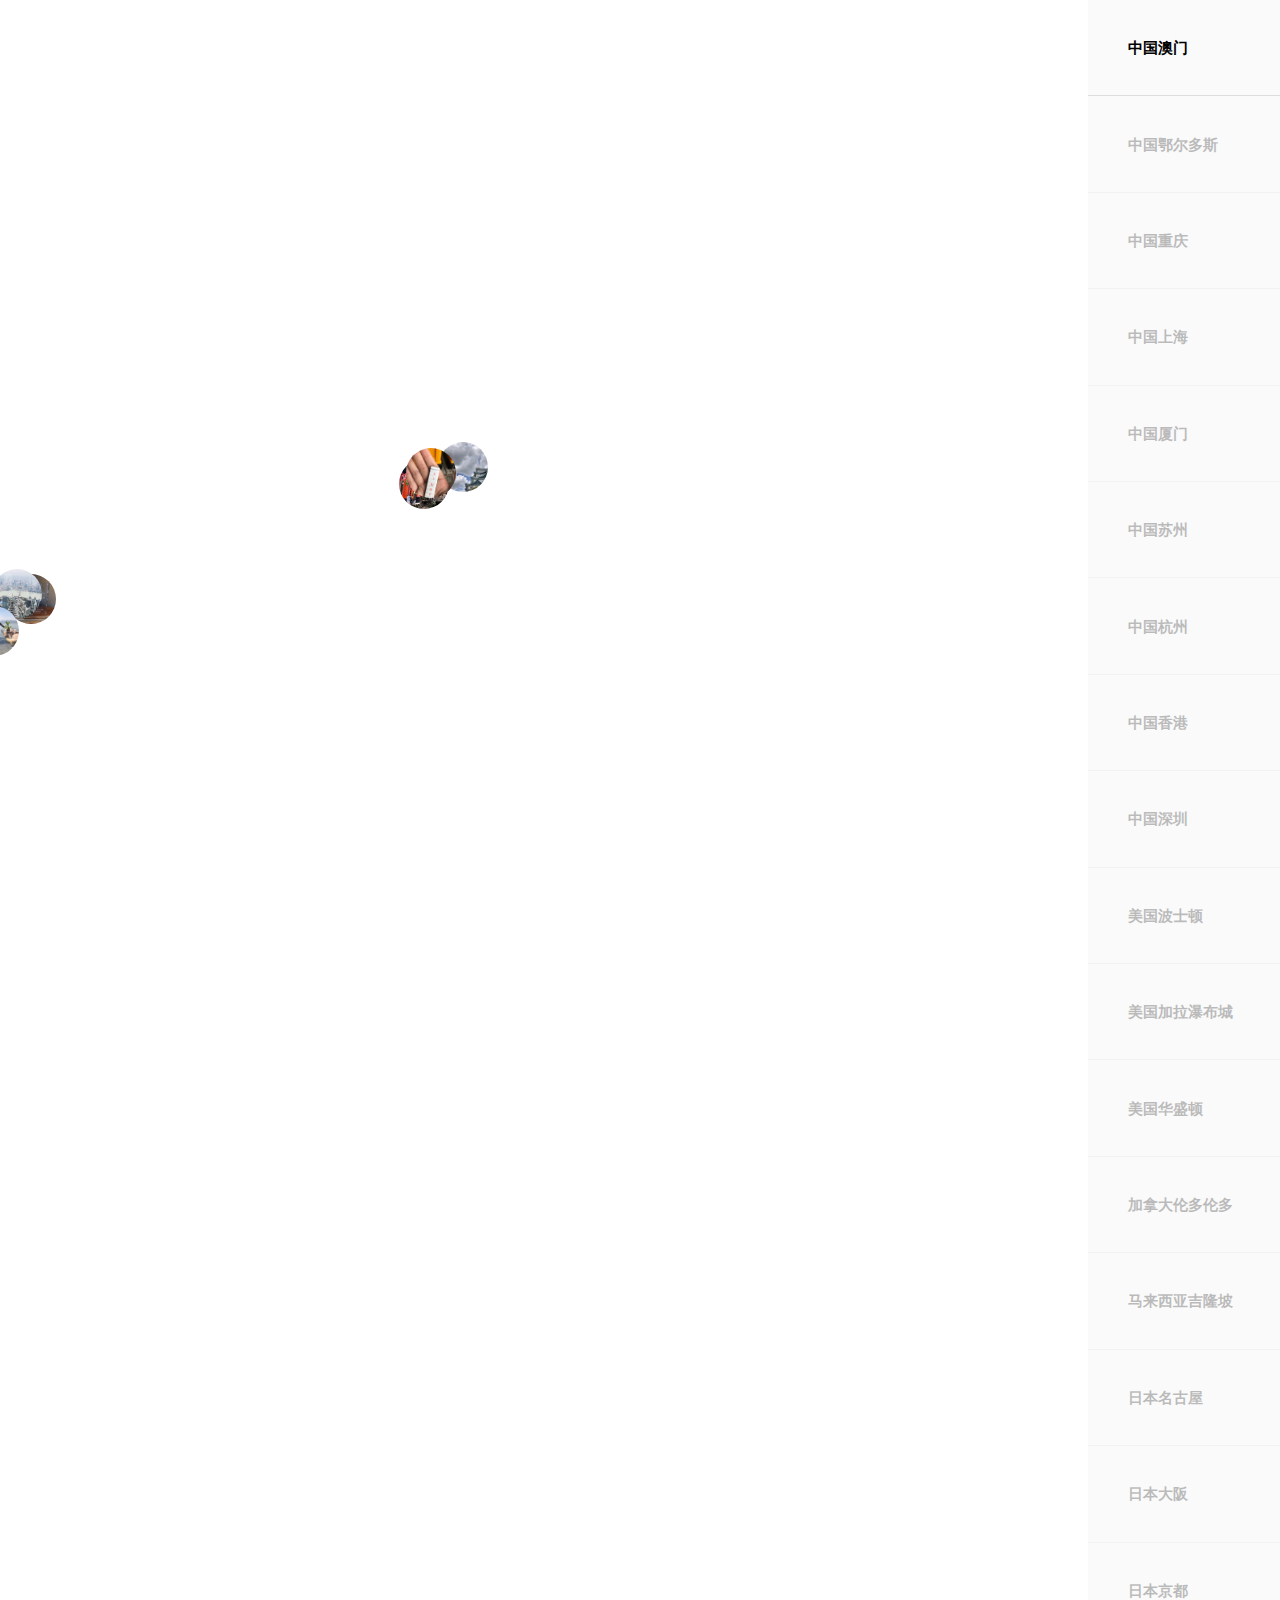
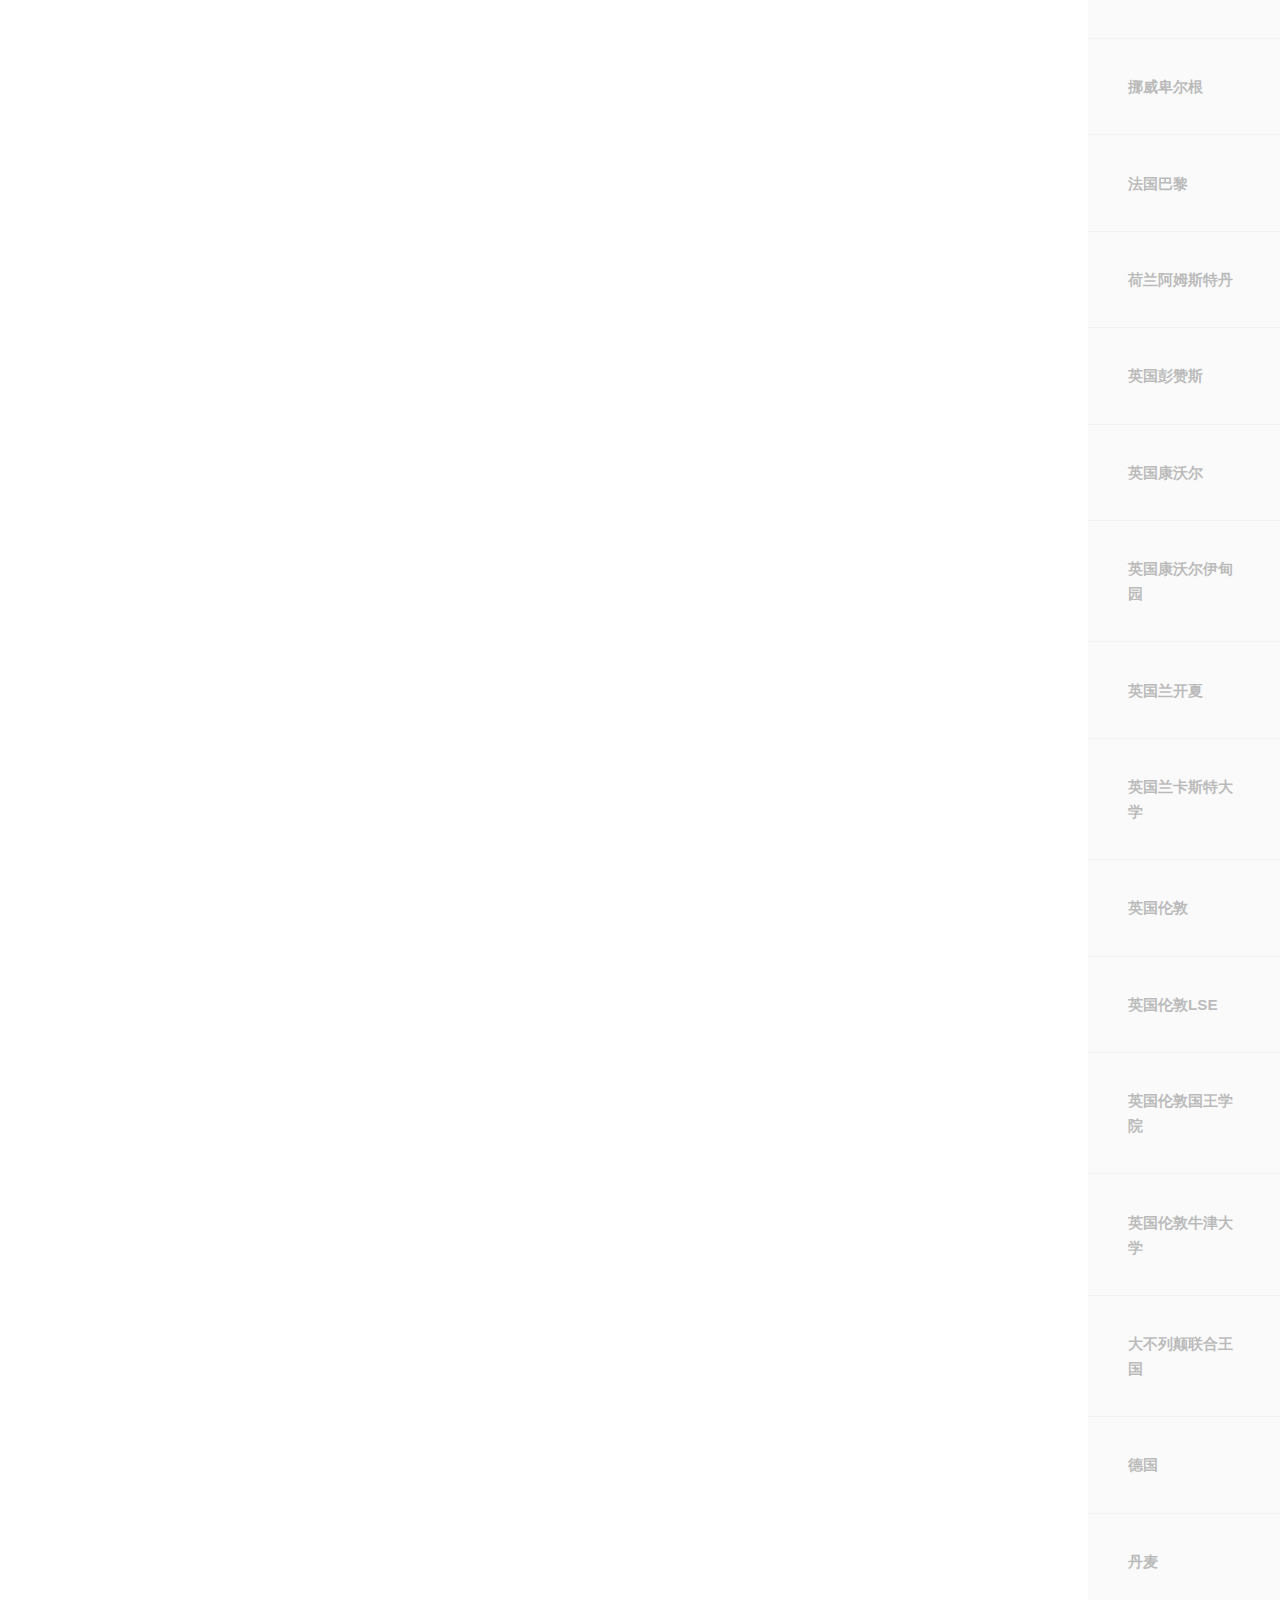
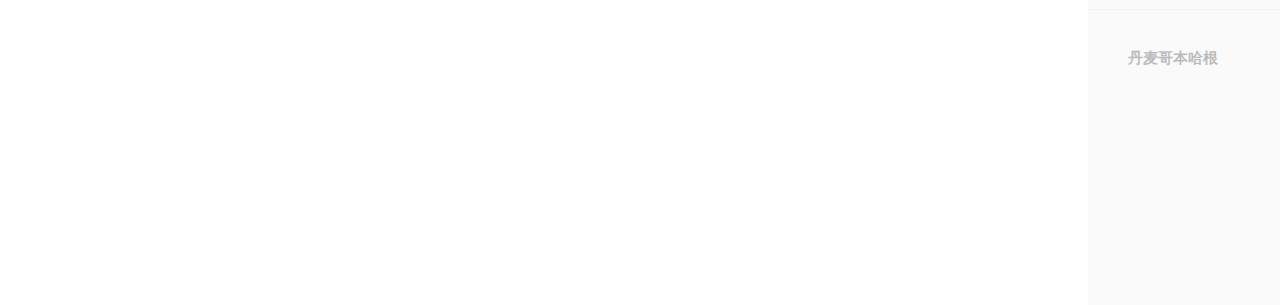
<file: map/index.html>
<!DOCTYPE html>
<html>
<head>
    <meta charset='utf-8' />
    <title>valentine</title>
    <meta name='viewport' content='initial-scale=1,maximum-scale=1,user-scalable=no' />

    <script src="src/jquery.min.js"></script>
    <script src="src/images-grid.js"></script>
    <script src='src/mapbox-gl.js'></script>
    <!--<script src='src/mapbox-gl-language.js'></script>-->
    <link href="src/images-grid.css" rel="stylesheet" />
    <link href='src/mapbox-gl.css' rel='stylesheet' />
    <style>
        body { margin:0; padding:0; }
        #map { position:fixed; top:0; bottom:0; width:85%; }
        .marker{
            background-size: cover;
            border-radius: 50%;
            cursor: pointer;
        }
        #features {
            width: 15%;
            margin-left: 85%;
            font-family: sans-serif;
            overflow-y: scroll;
            background-color: #fafafa;
        }
        section {
            padding:  20px 40px;
            line-height: 25px;
            border-bottom: 1px solid #ddd;
            opacity: 0.25;
            font-size: 13px;
        }
        section.active {
            opacity: 1;
        }
        section:last-child {
            border-bottom: none;
            margin-bottom: 200px;
        }
    </style>
</head>
<body>

<div id='map'></div>
<div id='features'></div>

<script src='./data.js'></script>
<script>

function randomString(len) {
    len = len || 32;
    var $chars = 'ABCDEFGHJKMNPQRSTWXYZabcdefhijkmnprstwxyz2345678';    /****默认去掉了容易混淆的字符oOLl,9gq,Vv,Uu,I1****/
    var maxPos = $chars.length;
    var pwd = '';
    for (i = 0; i < len; i++) {
        pwd += $chars.charAt(Math.floor(Math.random() * maxPos));
    }
    return pwd;
}

function randomNumber(max_num){
    return Math.floor(Math.random() * max_num)
}

mapboxgl.accessToken = 'pk.eyJ1IjoibGl1emh1b2xpbmcyMDExIiwiYSI6ImNqZmd3ZDl1bDJ0azEzMm9memR3aGZoazkifQ.3iSmWYbdneSfrfLn4J397Q';

var geojson = {
    "type": "FeatureCollection",
    "features": []
};

const PIC_FOLDER = './imgs/';
const THUMB_PIC_FOLDER = './thumb_imgs/';
get_data().forEach(function (city_data) {
    var geo_city = {};
    geo_city.type = "Feature";
    var imgs = [];
    city_data.imgs.forEach(function (img) {
        imgs.push({
            "src": PIC_FOLDER + city_data.city + '/' + img.src,
            "caption": img.caption,
            "thumbnail": THUMB_PIC_FOLDER + city_data.city + '/' + img.src
        })
    });
    geo_city.properties = {
        "marker_img": THUMB_PIC_FOLDER + city_data.city + '/' + city_data.marker_img,
        "imgs": imgs,
        "title": city_data.title,
        "content": city_data.content,
        "position": city_data.position,
        "iconSize": [50, 50]
    };
    geo_city.geometry = {
        "type": "Point",
        "coordinates": city_data.position
    };

    geojson.features.push(geo_city);
});

//zoom: 2.4 center: [163.814, 3.990]
var map = new mapboxgl.Map({
    container: 'map',
    style: 'mapbox://styles/mapbox/light-v9',
    center: [139.787379, 35.6792],
    zoom: 4.3
});

// var language = new MapboxLanguage();
// map.addControl(language);

var city_data = {};
var marker_data_map = {};
var first_city_id = '';

// add markers to map
geojson.features.forEach(function(position) {
    // create a DOM element for the marker
    var el = document.createElement('div');
    el.className = 'marker';
    el.style.backgroundImage = "url('" + position.properties.marker_img + "')";
    el.style.width = position.properties.iconSize[0] + 'px';
    el.style.height = position.properties.iconSize[1] + 'px';

    var random_id = randomString();
    var section = "<section onclick='setActiveCity(this.id)' id='" + random_id + "'";
    if (first_city_id === ''){
        first_city_id = random_id;
        section += " class='active'"
    }
    section += "><h3>" + position.properties.title + "</h3><p>";
    section += position.properties.content + "</p></section>";
    
    $('#features').append(section);

    city_data[random_id] = {
        'center': position.properties.position,
        'zoom': 5,
        'curve': randomNumber(2) + 1,
        'bearing': randomNumber(8) + 1,
        'pitch': randomNumber(8) + 1,
        'duration': 2000,
        'speed': 0.8
    };

    var popup_img = document.createElement('div');
    popup_img.id = random_id + '_image';
    var popup = new mapboxgl.Popup({
        closeButton: false,
        anchor: 'bottom'
    }).setDOMContent(popup_img);

    var marker = new mapboxgl.Marker(el)
        .setLngLat(position.geometry.coordinates)
        .setPopup(popup)
        .addTo(map);

    marker_data_map[random_id] = {
        'marker': marker,
        'images': position.properties.imgs
    };

    el.addEventListener('mouseenter', function() {
        if(!marker.getPopup().isOpen()){
            marker.togglePopup();

            $('#' + random_id + '_image').imagesGrid({
                images: position.properties.imgs,
                align: true
            });

            move_to_city(random_id);
        }
    });
    // el.addEventListener('mouseout', function() {
    //     marker.togglePopup();
    // });
});


function move_to_city(city_id) {
    city_pos = document.getElementById(city_id);
    window.scrollTo(0, city_pos.offsetTop);
    setActiveCity(city_id);
}


var active_city_id = first_city_id;
function setActiveCity(city_id) {
    if (city_id === active_city_id) return;

    map.flyTo(city_data[city_id]);
    console.log(city_data[city_id]);

    document.getElementById(city_id).setAttribute('class', 'active');
    document.getElementById(active_city_id).setAttribute('class', '');

    var marker = marker_data_map[city_id]['marker'];
    if(!marker.getPopup().isOpen()){
        marker.togglePopup();

        $('#' + city_id + '_image').imagesGrid({
            images: marker_data_map[city_id]['images'],
            align: true
        });
    }

    active_city_id = city_id;
}



</script>
</body>
</html>
</file>
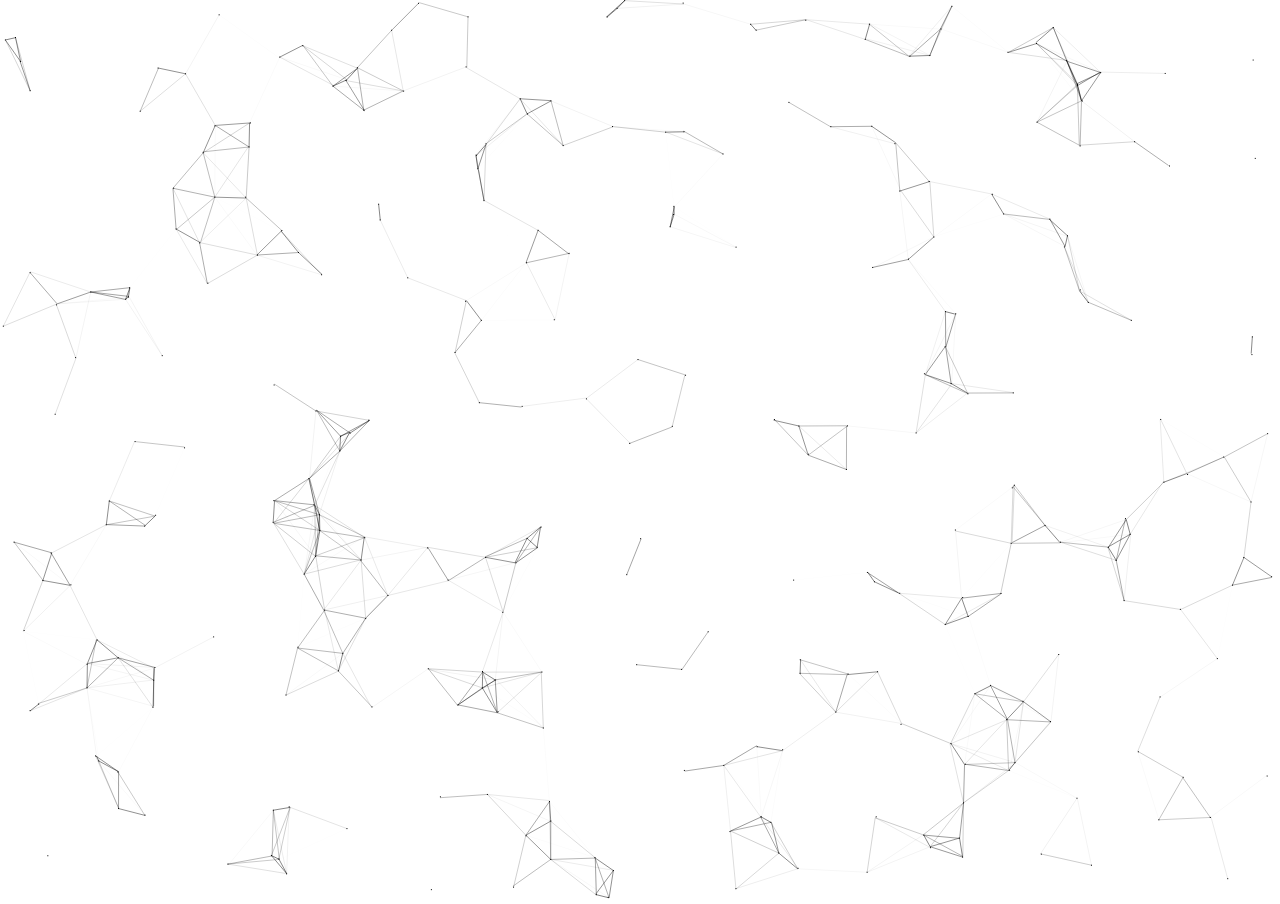
<file: snow/test.html>
<!DOCTYPE html>
<html lang="en">
<head>
  <meta charset="UTF-8">
  <title>网状粒子效果1</title>
  <style>
    html, body {
      margin: 0;
      padding: 0;
      height: 100%;
      overflow: hidden;
    }
  </style>
</head>
<body>
<canvas id="cas"></canvas>

<script>
  var canvas = document.getElementById("cas");
  var ctx = canvas.getContext("2d");
  resize();
  window.onresize = resize;
  function resize() {
    canvas.width = window.innerWidth || document.documentElement.clientWidth || document.body.clientWidth;
    canvas.height = window.innerHeight || document.documentElement.clientHeight || document.body.clientHeight;
  }
  var RAF = (function() {
    return window.requestAnimationFrame || window.webkitRequestAnimationFrame || window.mozRequestAnimationFrame || window.oRequestAnimationFrame || window.msRequestAnimationFrame || function(callback) {
          window.setTimeout(callback, 1000 / 60);
        };
  })();
  // 鼠标活动时，获取鼠标坐标
  var warea = {x: null, y: null, max: 20000};
  window.onmousemove = function(e) {
    e = e || window.event;
    warea.x = e.clientX;
    warea.y = e.clientY;
  };
  window.onmouseout = function(e) {
    warea.x = null;
    warea.y = null;
  };
  // 添加粒子
  // x，y为粒子坐标，xa, ya为粒子xy轴加速度，max为连线的最大距离
  var dots = [];
  for (var i = 0; i < 300; i++) {
    var x = Math.random() * canvas.width;
    var y = Math.random() * canvas.height;
    var xa = Math.random() * 2 - 1;
    var ya = Math.random() * 2 - 1;
    dots.push({
      x: x,
      y: y,
      xa: xa,
      ya: ya,
      max: 6000
    })
  }
  // 延迟100秒开始执行动画，如果立即执行有时位置计算会出错
  setTimeout(function() {
    animate();
  }, 100);
  // 每一帧循环的逻辑
  function animate() {
    ctx.clearRect(0, 0, canvas.width, canvas.height);
    // 将鼠标坐标添加进去，产生一个用于比对距离的点数组
    var ndots = [warea].concat(dots);
    dots.forEach(function(dot) {
      // 粒子位移
      dot.x += dot.xa;
      dot.y += dot.ya;
      // 遇到边界将加速度反向
      dot.xa *= (dot.x > canvas.width || dot.x < 0) ? -1 : 1;
      dot.ya *= (dot.y > canvas.height || dot.y < 0) ? -1 : 1;
      // 绘制点
      ctx.fillRect(dot.x - 0.5, dot.y - 0.5, 1, 1);
      // 循环比对粒子间的距离
      for (var i = 0; i < ndots.length; i++) {
        var d2 = ndots[i];
        if (dot === d2 || d2.x === null || d2.y === null) continue;
        var xc = dot.x - d2.x;
        var yc = dot.y - d2.y;
        // 两个粒子之间的距离
        var dis = xc * xc + yc * yc;
        // 距离比
        var ratio;
        // 如果两个粒子之间的距离小于粒子对象的max值，则在两个粒子间画线
        if (dis < d2.max) {
          // 如果是鼠标，则让粒子向鼠标的位置移动
          if (d2 === warea && dis > (d2.max / 2)) {
            dot.x -= xc * 0.03;
            dot.y -= yc * 0.03;
          }
          // 计算距离比
          ratio = (d2.max - dis) / d2.max;
          // 画线
          ctx.beginPath();
          ctx.lineWidth = ratio / 2;
          ctx.strokeStyle = 'rgba(0,0,0,' + (ratio + 0.2) + ')';
          ctx.moveTo(dot.x, dot.y);
          ctx.lineTo(d2.x, d2.y);
          ctx.stroke();
        }
      }
      // 将已经计算过的粒子从数组中删除
      ndots.splice(ndots.indexOf(dot), 1);
    });
    RAF(animate);
  }
</script>
</body>
</html>
</file>
<file: map/src/images-grid.css>
.imgs-grid {
  max-width: 400px;
  margin: 0 auto;
  font-size: 0;
}
.imgs-grid.imgs-grid-1 .imgs-grid-image {
  width: 100%;
  text-align: center;
}
.imgs-grid.imgs-grid-2 .imgs-grid-image,
.imgs-grid.imgs-grid-4 .imgs-grid-image {
  width: 50%;
}
.imgs-grid.imgs-grid-3 .imgs-grid-image,
.imgs-grid.imgs-grid-6 .imgs-grid-image {
  width: 33.333333333333336%;
}
.imgs-grid.imgs-grid-5 .imgs-grid-image:nth-child(1),
.imgs-grid.imgs-grid-5 .imgs-grid-image:nth-child(2),
.imgs-grid.imgs-grid-5 .imgs-grid-image:nth-child(3) {
  width: 33.333333333333336%;
}
.imgs-grid.imgs-grid-5 .imgs-grid-image:nth-child(4),
.imgs-grid.imgs-grid-5 .imgs-grid-image:nth-child(5) {
  width: 50%;
}
.imgs-grid .imgs-grid-image {
  position: relative;
  display: inline-block;
  padding: 1px;
  box-sizing: border-box;
  text-align: center;
}
.imgs-grid .imgs-grid-image:before {
  content: "";
  display: block;
  position: absolute;
  top: 1px;
  left: 1px;
  right: 1px;
  bottom: 1px;
  background-color: #f0f0f0;
}
.imgs-grid .imgs-grid-image:hover {
  cursor: pointer;
}
.imgs-grid .imgs-grid-image .image-wrap {
  position: relative;
  display: inline-block;
  overflow: hidden;
  vertical-align: middle;
}
.imgs-grid .imgs-grid-image .image-wrap img {
  position: relative;
  width: 100%;
  height: auto;
  margin: 0;
}
.imgs-grid .imgs-grid-image .view-all {
  position: absolute;
  top: 0;
  left: 0;
  right: 0;
  bottom: 0;
  text-align: center;
}
.imgs-grid .imgs-grid-image .view-all:before {
  display: inline-block;
  content: "";
  vertical-align: middle;
  height: 100%;
}
.imgs-grid .imgs-grid-image .view-all:hover {
  cursor: pointer;
}
.imgs-grid .imgs-grid-image .view-all:hover .view-all-text {
  text-decoration: underline;
}
.imgs-grid .imgs-grid-image .view-all .view-all-cover {
  position: absolute;
  top: 0;
  left: 0;
  width: 100%;
  height: 100%;
  background-color: black;
  opacity: 0.4;
}
.imgs-grid .imgs-grid-image .view-all .view-all-text {
  position: relative;
  font-size: 16px;
  font-family: sans-serif;
  color: white;
}
@media (max-width: 350px) {
  .imgs-grid .imgs-grid-image .view-all .view-all-text {
    font-size: 10px;
  }
}
.imgs-grid-modal {
  position: fixed;
  left: 0;
  right: 0;
  top: 0;
  bottom: 0;
  background-color: black;
  opacity: 0;
  z-index: 100;
  -webkit-user-select: none;
  -moz-user-select: -moz-none;
  -khtml-user-select: none;
  -o-user-select: none;
  user-select: none;
}
.imgs-grid-modal .modal-caption {
  padding: 30px 50px;
  text-align: center;
  color: white;
}
.imgs-grid-modal .modal-close {
  position: absolute;
  right: 10px;
  top: 10px;
  width: 35px;
  height: 35px;
  background-image: url(img/imgs-grid-icons.png);
  background-repeat: no-repeat;
  background-position: -100px;
}
.imgs-grid-modal .modal-close:hover {
  cursor: pointer;
}
.imgs-grid-modal .modal-inner {
  position: absolute;
  top: 60px;
  bottom: 60px;
  left: 0;
  right: 0;
}
.imgs-grid-modal .modal-inner .modal-control {
  position: absolute;
  top: 0;
  bottom: 0;
  width: 70px;
}
.imgs-grid-modal .modal-inner .modal-control:hover {
  cursor: pointer;
}
.imgs-grid-modal .modal-inner .modal-control.left {
  left: 0;
}
.imgs-grid-modal .modal-inner .modal-control.right {
  right: 0;
}
.imgs-grid-modal .modal-inner .modal-control .arrow {
  margin: 0 auto;
  height: 100%;
  width: 40px;
  background-repeat: no-repeat;
  background-image: url(img/imgs-grid-icons.png);
}
.imgs-grid-modal .modal-inner .modal-control .arrow.left {
  background-position: 2px center;
}
.imgs-grid-modal .modal-inner .modal-control .arrow.right {
  background-position: -42px center;
}
.imgs-grid-modal .modal-inner .modal-image {
  position: absolute;
  top: 0;
  left: 70px;
  right: 70px;
  bottom: 0;
  text-align: center;
}
.imgs-grid-modal .modal-inner .modal-image:before {
  display: inline-block;
  content: "";
  vertical-align: middle;
  height: 100%;
}
.imgs-grid-modal .modal-inner .modal-image img {
  max-width: 100%;
  max-height: 100%;
  vertical-align: middle;
}
.imgs-grid-modal .modal-inner .modal-image img:hover {
  cursor: pointer;
}
.imgs-grid-modal .modal-inner .modal-loader {
  display: inline-block;
  vertical-align: middle;
  color: silver;
  font-size: 14px;
}
@media (max-width: 800px) {
  .imgs-grid-modal .modal-inner .modal-control {
    width: 40px;
  }
  .imgs-grid-modal .modal-inner .modal-control .arrow {
    -webkit-transform: scale(0.7);
    -moz-transform: scale(0.7);
    -o-transform: scale(0.7);
    -ms-transform: scale(0.7);
    transform: scale(0.7);
  }
  .imgs-grid-modal .modal-inner .modal-image {
    left: 0;
    right: 0;
  }
}
.imgs-grid-modal .modal-indicator {
  position: absolute;
  bottom: 0;
  height: 60px;
  width: 100%;
  text-align: center;
}
.imgs-grid-modal .modal-indicator ul {
  margin: 0;
  padding: 0;
}
.imgs-grid-modal .modal-indicator ul li {
  display: inline-block;
  width: 12px;
  height: 12px;
  border: 1px solid white;
  box-sizing: border-box;
  border-radius: 100%;
  margin: 0 1px;
  vertical-align: middle;
}
.imgs-grid-modal .modal-indicator ul li:hover {
  cursor: pointer;
}
.imgs-grid-modal .modal-indicator ul li.selected {
  background-color: white;
  width: 14px;
  height: 14px;
  margin: 0;
}
</file>
<file: map/src/mapbox-gl.css>
.mapboxgl-map {
    font: 12px/20px 'Helvetica Neue', Arial, Helvetica, sans-serif;
    overflow: hidden;
    position: relative;
    -webkit-tap-highlight-color: rgba(0,0,0,0);
}
.mapboxgl-map:-webkit-full-screen {
    width: 100%;
    height: 100%;
}

.mapboxgl-missing-css {
    display: none;
}

.mapboxgl-canvas-container.mapboxgl-interactive,
.mapboxgl-ctrl-nav-compass {
    cursor: -webkit-grab;
    cursor: -moz-grab;
    cursor: grab;
}
.mapboxgl-canvas-container.mapboxgl-interactive:active,
.mapboxgl-ctrl-nav-compass:active {
    cursor: -webkit-grabbing;
    cursor: -moz-grabbing;
    cursor: grabbing;
}

.mapboxgl-canvas-container.mapboxgl-touch-zoom-rotate {
    -ms-touch-action: pan-x pan-y;
    touch-action: pan-x pan-y;
}
.mapboxgl-canvas-container.mapboxgl-touch-drag-pan {
    -ms-touch-action: pinch-zoom;
}
.mapboxgl-canvas-container.mapboxgl-touch-zoom-rotate.mapboxgl-touch-drag-pan {
    -ms-touch-action: none;
    touch-action: none;
}
.mapboxgl-ctrl-top-left,
.mapboxgl-ctrl-top-right,
.mapboxgl-ctrl-bottom-left,
.mapboxgl-ctrl-bottom-right  { position:absolute; pointer-events:none; z-index:2; }
.mapboxgl-ctrl-top-left      { top:0; left:0; }
.mapboxgl-ctrl-top-right     { top:0; right:0; }
.mapboxgl-ctrl-bottom-left   { bottom:0; left:0; }
.mapboxgl-ctrl-bottom-right  { right:0; bottom:0; }

.mapboxgl-ctrl { clear:both; pointer-events:auto }
.mapboxgl-ctrl-top-left .mapboxgl-ctrl { margin:10px 0 0 10px; float:left; }
.mapboxgl-ctrl-top-right .mapboxgl-ctrl{ margin:10px 10px 0 0; float:right; }
.mapboxgl-ctrl-bottom-left .mapboxgl-ctrl { margin:0 0 10px 10px; float:left; }
.mapboxgl-ctrl-bottom-right .mapboxgl-ctrl { margin:0 10px 10px 0; float:right; }

.mapboxgl-ctrl-group {
    border-radius: 4px;
    -moz-box-shadow: 0px 0px 2px rgba(0,0,0,0.1);
    -webkit-box-shadow: 0px 0px 2px rgba(0,0,0,0.1);
    box-shadow: 0px 0px 0px 2px rgba(0,0,0,0.1);
    overflow: hidden;
    background: #fff;
}
.mapboxgl-ctrl-group > button {
    width: 30px;
    height: 30px;
    display: block;
    padding: 0;
    outline: none;
    border: none;
    box-sizing: border-box;
    background-color: rgba(0,0,0,0);
    cursor: pointer;
}

.mapboxgl-ctrl-group > button + button {
    border-top: 1px solid #ddd;
}
/* https://bugzilla.mozilla.org/show_bug.cgi?id=140562 */
.mapboxgl-ctrl > button::-moz-focus-inner {
    border: 0;
    padding: 0;
}
.mapboxgl-ctrl > button:hover {
    background-color: rgba(0,0,0,0.05);
}
.mapboxgl-ctrl-icon,
.mapboxgl-ctrl-icon > .mapboxgl-ctrl-compass-arrow {
    speak: none;
    -webkit-font-smoothing: antialiased;
    -moz-osx-font-smoothing: grayscale;
}
.mapboxgl-ctrl-icon {
    padding: 5px;
}
.mapboxgl-ctrl-icon.mapboxgl-ctrl-zoom-out {
    background-image: url("data:image/svg+xml;charset=utf8,%3Csvg%20viewBox%3D%270%200%2020%2020%27%20xmlns%3D%27http%3A%2F%2Fwww.w3.org%2F2000%2Fsvg%27%3E%0A%20%20%3Cpath%20style%3D%27fill%3A%23333333%3B%27%20d%3D%27m%207%2C9%20c%20-0.554%2C0%20-1%2C0.446%20-1%2C1%200%2C0.554%200.446%2C1%201%2C1%20l%206%2C0%20c%200.554%2C0%201%2C-0.446%201%2C-1%200%2C-0.554%20-0.446%2C-1%20-1%2C-1%20z%27%20%2F%3E%0A%3C%2Fsvg%3E%0A");
}
.mapboxgl-ctrl-icon.mapboxgl-ctrl-zoom-in {
    background-image: url("data:image/svg+xml;charset=utf8,%3Csvg%20viewBox%3D%270%200%2020%2020%27%20xmlns%3D%27http%3A%2F%2Fwww.w3.org%2F2000%2Fsvg%27%3E%0A%20%20%3Cpath%20style%3D%27fill%3A%23333333%3B%27%20d%3D%27M%2010%206%20C%209.446%206%209%206.4459904%209%207%20L%209%209%20L%207%209%20C%206.446%209%206%209.446%206%2010%20C%206%2010.554%206.446%2011%207%2011%20L%209%2011%20L%209%2013%20C%209%2013.55401%209.446%2014%2010%2014%20C%2010.554%2014%2011%2013.55401%2011%2013%20L%2011%2011%20L%2013%2011%20C%2013.554%2011%2014%2010.554%2014%2010%20C%2014%209.446%2013.554%209%2013%209%20L%2011%209%20L%2011%207%20C%2011%206.4459904%2010.554%206%2010%206%20z%27%20%2F%3E%0A%3C%2Fsvg%3E%0A");
}
.mapboxgl-ctrl-icon.mapboxgl-ctrl-geolocate {
    background-image: url("data:image/svg+xml;charset=utf-8,%3Csvg%20viewBox%3D%270%200%2020%2020%27%20xmlns%3D%27http%3A%2F%2Fwww.w3.org%2F2000%2Fsvg%27%3E%0D%0A%20%20%3Cpath%20style%3D%27fill%3A%23333%3B%27%20d%3D%27M10%204C9%204%209%205%209%205L9%205.1A5%205%200%200%200%205.1%209L5%209C5%209%204%209%204%2010%204%2011%205%2011%205%2011L5.1%2011A5%205%200%200%200%209%2014.9L9%2015C9%2015%209%2016%2010%2016%2011%2016%2011%2015%2011%2015L11%2014.9A5%205%200%200%200%2014.9%2011L15%2011C15%2011%2016%2011%2016%2010%2016%209%2015%209%2015%209L14.9%209A5%205%200%200%200%2011%205.1L11%205C11%205%2011%204%2010%204zM10%206.5A3.5%203.5%200%200%201%2013.5%2010%203.5%203.5%200%200%201%2010%2013.5%203.5%203.5%200%200%201%206.5%2010%203.5%203.5%200%200%201%2010%206.5zM10%208.3A1.8%201.8%200%200%200%208.3%2010%201.8%201.8%200%200%200%2010%2011.8%201.8%201.8%200%200%200%2011.8%2010%201.8%201.8%200%200%200%2010%208.3z%27%20%2F%3E%0D%0A%3C%2Fsvg%3E");
}
.mapboxgl-ctrl-icon.mapboxgl-ctrl-geolocate:disabled {
    background-image: url("data:image/svg+xml;charset=utf-8,%3Csvg%20viewBox%3D%270%200%2020%2020%27%20xmlns%3D%27http%3A%2F%2Fwww.w3.org%2F2000%2Fsvg%27%3E%0D%0A%20%20%3Cpath%20style%3D%27fill%3A%23aaa%3B%27%20d%3D%27M10%204C9%204%209%205%209%205L9%205.1A5%205%200%200%200%205.1%209L5%209C5%209%204%209%204%2010%204%2011%205%2011%205%2011L5.1%2011A5%205%200%200%200%209%2014.9L9%2015C9%2015%209%2016%2010%2016%2011%2016%2011%2015%2011%2015L11%2014.9A5%205%200%200%200%2014.9%2011L15%2011C15%2011%2016%2011%2016%2010%2016%209%2015%209%2015%209L14.9%209A5%205%200%200%200%2011%205.1L11%205C11%205%2011%204%2010%204zM10%206.5A3.5%203.5%200%200%201%2013.5%2010%203.5%203.5%200%200%201%2010%2013.5%203.5%203.5%200%200%201%206.5%2010%203.5%203.5%200%200%201%2010%206.5zM10%208.3A1.8%201.8%200%200%200%208.3%2010%201.8%201.8%200%200%200%2010%2011.8%201.8%201.8%200%200%200%2011.8%2010%201.8%201.8%200%200%200%2010%208.3z%27%20%2F%3E%0D%0A%3C%2Fsvg%3E");
}
.mapboxgl-ctrl-icon.mapboxgl-ctrl-geolocate.mapboxgl-ctrl-geolocate-active {
    background-image: url("data:image/svg+xml;charset=utf-8,%3Csvg%20viewBox%3D%270%200%2020%2020%27%20xmlns%3D%27http%3A%2F%2Fwww.w3.org%2F2000%2Fsvg%27%3E%0D%0A%20%20%3Cpath%20style%3D%27fill%3A%2333b5e5%3B%27%20d%3D%27M10%204C9%204%209%205%209%205L9%205.1A5%205%200%200%200%205.1%209L5%209C5%209%204%209%204%2010%204%2011%205%2011%205%2011L5.1%2011A5%205%200%200%200%209%2014.9L9%2015C9%2015%209%2016%2010%2016%2011%2016%2011%2015%2011%2015L11%2014.9A5%205%200%200%200%2014.9%2011L15%2011C15%2011%2016%2011%2016%2010%2016%209%2015%209%2015%209L14.9%209A5%205%200%200%200%2011%205.1L11%205C11%205%2011%204%2010%204zM10%206.5A3.5%203.5%200%200%201%2013.5%2010%203.5%203.5%200%200%201%2010%2013.5%203.5%203.5%200%200%201%206.5%2010%203.5%203.5%200%200%201%2010%206.5zM10%208.3A1.8%201.8%200%200%200%208.3%2010%201.8%201.8%200%200%200%2010%2011.8%201.8%201.8%200%200%200%2011.8%2010%201.8%201.8%200%200%200%2010%208.3z%27%20%2F%3E%0D%0A%3C%2Fsvg%3E");
}
.mapboxgl-ctrl-icon.mapboxgl-ctrl-geolocate.mapboxgl-ctrl-geolocate-active-error {
    background-image: url("data:image/svg+xml;charset=utf-8,%3Csvg%20viewBox%3D%270%200%2020%2020%27%20xmlns%3D%27http%3A%2F%2Fwww.w3.org%2F2000%2Fsvg%27%3E%0D%0A%20%20%3Cpath%20style%3D%27fill%3A%23e58978%3B%27%20d%3D%27M10%204C9%204%209%205%209%205L9%205.1A5%205%200%200%200%205.1%209L5%209C5%209%204%209%204%2010%204%2011%205%2011%205%2011L5.1%2011A5%205%200%200%200%209%2014.9L9%2015C9%2015%209%2016%2010%2016%2011%2016%2011%2015%2011%2015L11%2014.9A5%205%200%200%200%2014.9%2011L15%2011C15%2011%2016%2011%2016%2010%2016%209%2015%209%2015%209L14.9%209A5%205%200%200%200%2011%205.1L11%205C11%205%2011%204%2010%204zM10%206.5A3.5%203.5%200%200%201%2013.5%2010%203.5%203.5%200%200%201%2010%2013.5%203.5%203.5%200%200%201%206.5%2010%203.5%203.5%200%200%201%2010%206.5zM10%208.3A1.8%201.8%200%200%200%208.3%2010%201.8%201.8%200%200%200%2010%2011.8%201.8%201.8%200%200%200%2011.8%2010%201.8%201.8%200%200%200%2010%208.3z%27%20%2F%3E%0D%0A%3C%2Fsvg%3E");
}
.mapboxgl-ctrl-icon.mapboxgl-ctrl-geolocate.mapboxgl-ctrl-geolocate-background {
    background-image: url("data:image/svg+xml;charset=utf-8,%3Csvg%20viewBox%3D%270%200%2020%2020%27%20xmlns%3D%27http%3A%2F%2Fwww.w3.org%2F2000%2Fsvg%27%3E%0A%20%20%3Cpath%20style%3D%27fill%3A%2333b5e5%3B%27%20d%3D%27M%2010%2C4%20C%209%2C4%209%2C5%209%2C5%20L%209%2C5.1%20C%207.0357113%2C5.5006048%205.5006048%2C7.0357113%205.1%2C9%20L%205%2C9%20c%200%2C0%20-1%2C0%20-1%2C1%200%2C1%201%2C1%201%2C1%20l%200.1%2C0%20c%200.4006048%2C1.964289%201.9357113%2C3.499395%203.9%2C3.9%20L%209%2C15%20c%200%2C0%200%2C1%201%2C1%201%2C0%201%2C-1%201%2C-1%20l%200%2C-0.1%20c%201.964289%2C-0.400605%203.499395%2C-1.935711%203.9%2C-3.9%20l%200.1%2C0%20c%200%2C0%201%2C0%201%2C-1%20C%2016%2C9%2015%2C9%2015%2C9%20L%2014.9%2C9%20C%2014.499395%2C7.0357113%2012.964289%2C5.5006048%2011%2C5.1%20L%2011%2C5%20c%200%2C0%200%2C-1%20-1%2C-1%20z%20m%200%2C2.5%20c%201.932997%2C0%203.5%2C1.5670034%203.5%2C3.5%200%2C1.932997%20-1.567003%2C3.5%20-3.5%2C3.5%20C%208.0670034%2C13.5%206.5%2C11.932997%206.5%2C10%206.5%2C8.0670034%208.0670034%2C6.5%2010%2C6.5%20Z%27%20%2F%3E%0A%3C%2Fsvg%3E");
}
.mapboxgl-ctrl-icon.mapboxgl-ctrl-geolocate.mapboxgl-ctrl-geolocate-background-error {
    background-image: url("data:image/svg+xml;charset=utf-8,%3Csvg%20viewBox%3D%270%200%2020%2020%27%20xmlns%3D%27http%3A%2F%2Fwww.w3.org%2F2000%2Fsvg%27%3E%0A%20%20%3Cpath%20style%3D%27fill%3A%23e54e33%3B%27%20d%3D%27M%2010%2C4%20C%209%2C4%209%2C5%209%2C5%20L%209%2C5.1%20C%207.0357113%2C5.5006048%205.5006048%2C7.0357113%205.1%2C9%20L%205%2C9%20c%200%2C0%20-1%2C0%20-1%2C1%200%2C1%201%2C1%201%2C1%20l%200.1%2C0%20c%200.4006048%2C1.964289%201.9357113%2C3.499395%203.9%2C3.9%20L%209%2C15%20c%200%2C0%200%2C1%201%2C1%201%2C0%201%2C-1%201%2C-1%20l%200%2C-0.1%20c%201.964289%2C-0.400605%203.499395%2C-1.935711%203.9%2C-3.9%20l%200.1%2C0%20c%200%2C0%201%2C0%201%2C-1%20C%2016%2C9%2015%2C9%2015%2C9%20L%2014.9%2C9%20C%2014.499395%2C7.0357113%2012.964289%2C5.5006048%2011%2C5.1%20L%2011%2C5%20c%200%2C0%200%2C-1%20-1%2C-1%20z%20m%200%2C2.5%20c%201.932997%2C0%203.5%2C1.5670034%203.5%2C3.5%200%2C1.932997%20-1.567003%2C3.5%20-3.5%2C3.5%20C%208.0670034%2C13.5%206.5%2C11.932997%206.5%2C10%206.5%2C8.0670034%208.0670034%2C6.5%2010%2C6.5%20Z%27%20%2F%3E%0A%3C%2Fsvg%3E");
}
.mapboxgl-ctrl-icon.mapboxgl-ctrl-geolocate.mapboxgl-ctrl-geolocate-waiting {
    -webkit-animation: mapboxgl-spin 2s infinite linear;
    -moz-animation: mapboxgl-spin 2s infinite linear;
    -o-animation: mapboxgl-spin 2s infinite linear;
    -ms-animation: mapboxgl-spin 2s infinite linear;
    animation: mapboxgl-spin 2s infinite linear;
}

@-webkit-keyframes mapboxgl-spin {
    0% { -webkit-transform: rotate(0deg); }
    100% { -webkit-transform: rotate(360deg); }
}
@-moz-keyframes mapboxgl-spin {
    0% { -moz-transform: rotate(0deg); }
    100% { -moz-transform: rotate(360deg); }
}
@-o-keyframes mapboxgl-spin {
    0% { -o-transform: rotate(0deg); }
    100% { -o-transform: rotate(360deg); }
}
@-ms-keyframes mapboxgl-spin {
    0% { -ms-transform: rotate(0deg); }
    100% { -ms-transform: rotate(360deg); }
}
@keyframes mapboxgl-spin {
    0% { transform: rotate(0deg); }
    100% { transform: rotate(360deg); }
}
.mapboxgl-ctrl-icon.mapboxgl-ctrl-fullscreen  {
    background-image: url("[data-uri]");
}
.mapboxgl-ctrl-icon.mapboxgl-ctrl-shrink  {
    background-image: url("[data-uri]");
}
.mapboxgl-ctrl-icon.mapboxgl-ctrl-compass > .mapboxgl-ctrl-compass-arrow {
    width: 20px;
    height: 20px;
    margin: 5px;
    background-image: url("data:image/svg+xml;charset=utf8,%3Csvg%20xmlns%3D%27http%3A%2F%2Fwww.w3.org%2F2000%2Fsvg%27%20viewBox%3D%270%200%2020%2020%27%3E%0A%09%3Cpolygon%20fill%3D%27%23333333%27%20points%3D%276%2C9%2010%2C1%2014%2C9%27%2F%3E%0A%09%3Cpolygon%20fill%3D%27%23CCCCCC%27%20points%3D%276%2C11%2010%2C19%2014%2C11%20%27%2F%3E%0A%3C%2Fsvg%3E");
    background-repeat: no-repeat;
    display: inline-block;
}

a.mapboxgl-ctrl-logo {
    width: 59px;
    height: 60px;
    margin: 0 0 -3px -3px;
    display: block;
    background-repeat: no-repeat;
    cursor: pointer;

    border-top-left-radius:50% 50%;
    border-top-right-radius:50% 50%;
    border-bottom-right-radius:50% 50%;
    border-bottom-left-radius:50% 50%;
 
    background-image: url(img/red.jpg);

}

.mapboxgl-ctrl.mapboxgl-ctrl-attrib {
    padding: 0 5px;
    background-color: rgba(255, 255, 255, .5);
    margin: 0;
}
.mapboxgl-ctrl-attrib.mapboxgl-compact {
    padding-top: 2px;
    padding-bottom: 2px;
    margin: 0 10px 10px 10px;
    position: relative;
    padding-right: 24px;
    background-color: #fff;
    border-radius: 3px 12px 12px 3px;
    visibility: hidden;
}
.mapboxgl-ctrl-attrib.mapboxgl-compact:hover {
    visibility: visible;
}
.mapboxgl-ctrl-attrib.mapboxgl-compact:after {
    content: '';
    cursor: pointer;
    position: absolute;
    bottom: 0;
    right: 0;
    background-image: url("data:image/svg+xml;charset=utf-8,%3Csvg%20viewBox%3D%270%200%2020%2020%27%20xmlns%3D%27http%3A%2F%2Fwww.w3.org%2F2000%2Fsvg%27%3E%0D%0A%09%3Cpath%20fill%3D%27%23333333%27%20fill-rule%3D%27evenodd%27%20d%3D%27M4%2C10a6%2C6%200%201%2C0%2012%2C0a6%2C6%200%201%2C0%20-12%2C0%20M9%2C7a1%2C1%200%201%2C0%202%2C0a1%2C1%200%201%2C0%20-2%2C0%20M9%2C10a1%2C1%200%201%2C1%202%2C0l0%2C3a1%2C1%200%201%2C1%20-2%2C0%27%20%2F%3E%0D%0A%3C%2Fsvg%3E");
    background-color: rgba(255, 255, 255, .5);
    width: 24px;
    height: 24px;
    box-sizing: border-box;
    visibility: visible;
    border-radius: 12px;
}
.mapboxgl-ctrl-attrib a {
    color: rgba(0,0,0,0.75);
    text-decoration: none;
}
.mapboxgl-ctrl-attrib a:hover {
    color: inherit;
    text-decoration: underline;
}
/* stylelint-disable */
.mapboxgl-ctrl-attrib .mapbox-improve-map {
    font-weight: bold;
    margin-left: 2px;
}
.mapboxgl-attrib-empty {
    display: none;
}
/*stylelint-enable*/
.mapboxgl-ctrl-scale {
    background-color: rgba(255,255,255,0.75);
    font-size: 10px;
    border-width: medium 2px 2px;
    border-style: none solid solid;
    border-color: #333;
    padding: 0 5px;
    color: #333;
    box-sizing: border-box;
}

.mapboxgl-popup {
    position: absolute;
    top: 0;
    left: 0;
    display: -webkit-flex;
    display: flex;
    will-change: transform;
    pointer-events: none;
}
.mapboxgl-popup-anchor-top,
.mapboxgl-popup-anchor-top-left,
.mapboxgl-popup-anchor-top-right {
    -webkit-flex-direction: column;
    flex-direction: column;
}
.mapboxgl-popup-anchor-bottom,
.mapboxgl-popup-anchor-bottom-left,
.mapboxgl-popup-anchor-bottom-right {
    -webkit-flex-direction: column-reverse;
    flex-direction: column-reverse;
}
.mapboxgl-popup-anchor-left {
    -webkit-flex-direction: row;
    flex-direction: row;
}
.mapboxgl-popup-anchor-right {
    -webkit-flex-direction: row-reverse;
    flex-direction: row-reverse;
}
.mapboxgl-popup-tip {
    width: 0;
    height: 0;
    border: 10px solid transparent;
    z-index: 1;
}
.mapboxgl-popup-anchor-top .mapboxgl-popup-tip {
    -webkit-align-self: center;
    align-self: center;
    border-top: none;
    border-bottom-color: #fff;
}
.mapboxgl-popup-anchor-top-left .mapboxgl-popup-tip {
    -webkit-align-self: flex-start;
    align-self: flex-start;
    border-top: none;
    border-left: none;
    border-bottom-color: #fff;
}
.mapboxgl-popup-anchor-top-right .mapboxgl-popup-tip {
    -webkit-align-self: flex-end;
    align-self: flex-end;
    border-top: none;
    border-right: none;
    border-bottom-color: #fff;
}
.mapboxgl-popup-anchor-bottom .mapboxgl-popup-tip {
    -webkit-align-self: center;
    align-self: center;
    border-bottom: none;
    border-top-color: #fff;
}
.mapboxgl-popup-anchor-bottom-left .mapboxgl-popup-tip {
    -webkit-align-self: flex-start;
    align-self: flex-start;
    border-bottom: none;
    border-left: none;
    border-top-color: #fff;
}
.mapboxgl-popup-anchor-bottom-right .mapboxgl-popup-tip {
    -webkit-align-self: flex-end;
    align-self: flex-end;
    border-bottom: none;
    border-right: none;
    border-top-color: #fff;
}
.mapboxgl-popup-anchor-left .mapboxgl-popup-tip {
    -webkit-align-self: center;
    align-self: center;
    border-left: none;
    border-right-color: #fff;
}
.mapboxgl-popup-anchor-right .mapboxgl-popup-tip {
    -webkit-align-self: center;
    align-self: center;
    border-right: none;
    border-left-color: #fff;
}
.mapboxgl-popup-close-button {
    position: absolute;
    right: 0;
    top: 0;
    border: none;
    border-radius: 0 3px 0 0;
    cursor: pointer;
    background-color: rgba(0,0,0,0);
}
.mapboxgl-popup-close-button:hover {
    background-color: rgba(0,0,0,0.05);
}
.mapboxgl-popup-content {
    position: relative;
    background: #fff;
    border-radius: 3px;
    box-shadow: 0 1px 2px rgba(0,0,0,0.10);
    padding: 2px 2px 15px;
    pointer-events: auto;
}
.mapboxgl-popup-anchor-top-left .mapboxgl-popup-content {
    border-top-left-radius: 0;
}
.mapboxgl-popup-anchor-top-right .mapboxgl-popup-content {
    border-top-right-radius: 0;
}
.mapboxgl-popup-anchor-bottom-left .mapboxgl-popup-content {
    border-bottom-left-radius: 0;
}
.mapboxgl-popup-anchor-bottom-right .mapboxgl-popup-content {
    border-bottom-right-radius: 0;
}

.mapboxgl-marker {
    position: absolute;
    top: 0;
    left: 0;
    will-change: transform;
}

.mapboxgl-user-location-dot {
    background-color: #1da1f2;
    width: 15px;
    height: 15px;
    border-radius: 50%;
    box-shadow: 0 0 2px rgba(0, 0, 0, 0.25);
}
.mapboxgl-user-location-dot::before {
    background-color: #1da1f2;
    content: '';
    width: 15px;
    height: 15px;
    border-radius: 50%;
    position: absolute;
    -webkit-animation: mapboxgl-user-location-dot-pulse 2s infinite;
    -moz-animation: mapboxgl-user-location-dot-pulse 2s infinite;
    -ms-animation: mapboxgl-user-location-dot-pulse 2s infinite;
    animation: mapboxgl-user-location-dot-pulse 2s infinite;
}
.mapboxgl-user-location-dot::after {
    border-radius: 50%;
    border: 2px solid #fff;
    content: '';
    height: 15px;
    left: -2px;
    position: absolute;
    top: -2px;
    width: 15px;
}

@-webkit-keyframes mapboxgl-user-location-dot-pulse {
    0%   { -webkit-transform: scale(1); opacity: 1; }
    70%  { -webkit-transform: scale(3); opacity: 0; }
    100% { -webkit-transform: scale(1); opacity: 0; }
}
@-ms-keyframes mapboxgl-user-location-dot-pulse {
    0%   { -ms-transform: scale(1); opacity: 1; }
    70%  { -ms-transform: scale(3); opacity: 0; }
    100% { -ms-transform: scale(1); opacity: 0; }
}
@keyframes mapboxgl-user-location-dot-pulse {
    0%   { transform: scale(1); opacity: 1; }
    70%  { transform: scale(3); opacity: 0; }
    100% { transform: scale(1); opacity: 0; }
}
.mapboxgl-user-location-dot-stale {
    background-color: #aaa;
}
.mapboxgl-user-location-dot-stale:after {
    display: none
}

.mapboxgl-crosshair,
.mapboxgl-crosshair .mapboxgl-interactive,
.mapboxgl-crosshair .mapboxgl-interactive:active {
    cursor: crosshair;
}
.mapboxgl-boxzoom {
    position: absolute;
    top: 0;
    left: 0;
    width: 0;
    height: 0;
    background: #fff;
    border: 2px dotted #202020;
    opacity: 0.5;
}

@media print {
/* stylelint-disable */
    .mapbox-improve-map {
        display:none;
    }
/* stylelint-enable */
}
</file>
